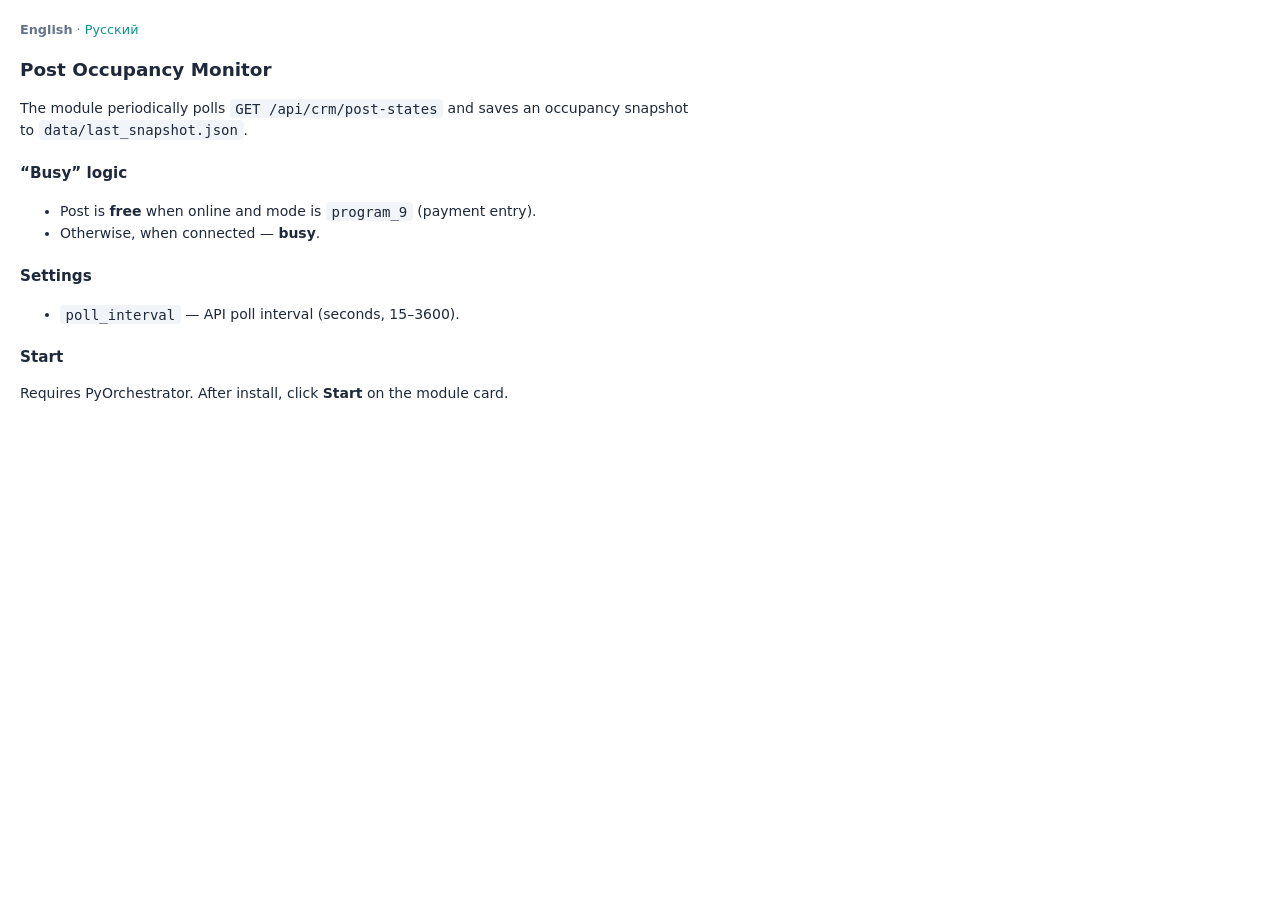
<file: ui/help.html>
<!DOCTYPE html>
<html lang="en">
<head>
  <meta charset="UTF-8" />
  <meta name="viewport" content="width=device-width, initial-scale=1" />
  <title>Help — Post Occupancy Monitor</title>
  <style>
    body { font-family: system-ui, sans-serif; line-height: 1.55; color: #1e293b; margin: 0; padding: 1.25rem; max-width: 42rem; }
    h1 { font-size: 1.15rem; margin: 0 0 0.75rem; }
    h2 { font-size: 0.95rem; margin: 1.25rem 0 0.5rem; }
    p, li { font-size: 0.875rem; }
    code { background: #f1f5f9; padding: 0.1rem 0.35rem; border-radius: 0.25rem; }
    .wm-help-lang { font-size: 0.8rem; margin: 0 0 1rem; color: #64748b; }
    .wm-help-lang a { color: #0d9488; text-decoration: none; }
  </style>
</head>
<body>
  <p class="wm-help-lang"><strong>English</strong> · <a href="help.ru.html">Русский</a></p>
  <h1>Post Occupancy Monitor</h1>
  <p>The module periodically polls <code>GET /api/crm/post-states</code> and saves an occupancy snapshot to <code>data/last_snapshot.json</code>.</p>
  <h2>“Busy” logic</h2>
  <ul>
    <li>Post is <strong>free</strong> when online and mode is <code>program_9</code> (payment entry).</li>
    <li>Otherwise, when connected — <strong>busy</strong>.</li>
  </ul>
  <h2>Settings</h2>
  <ul>
    <li><code>poll_interval</code> — API poll interval (seconds, 15–3600).</li>
  </ul>
  <h2>Start</h2>
  <p>Requires PyOrchestrator. After install, click <strong>Start</strong> on the module card.</p>
</body>
</html>
</file>
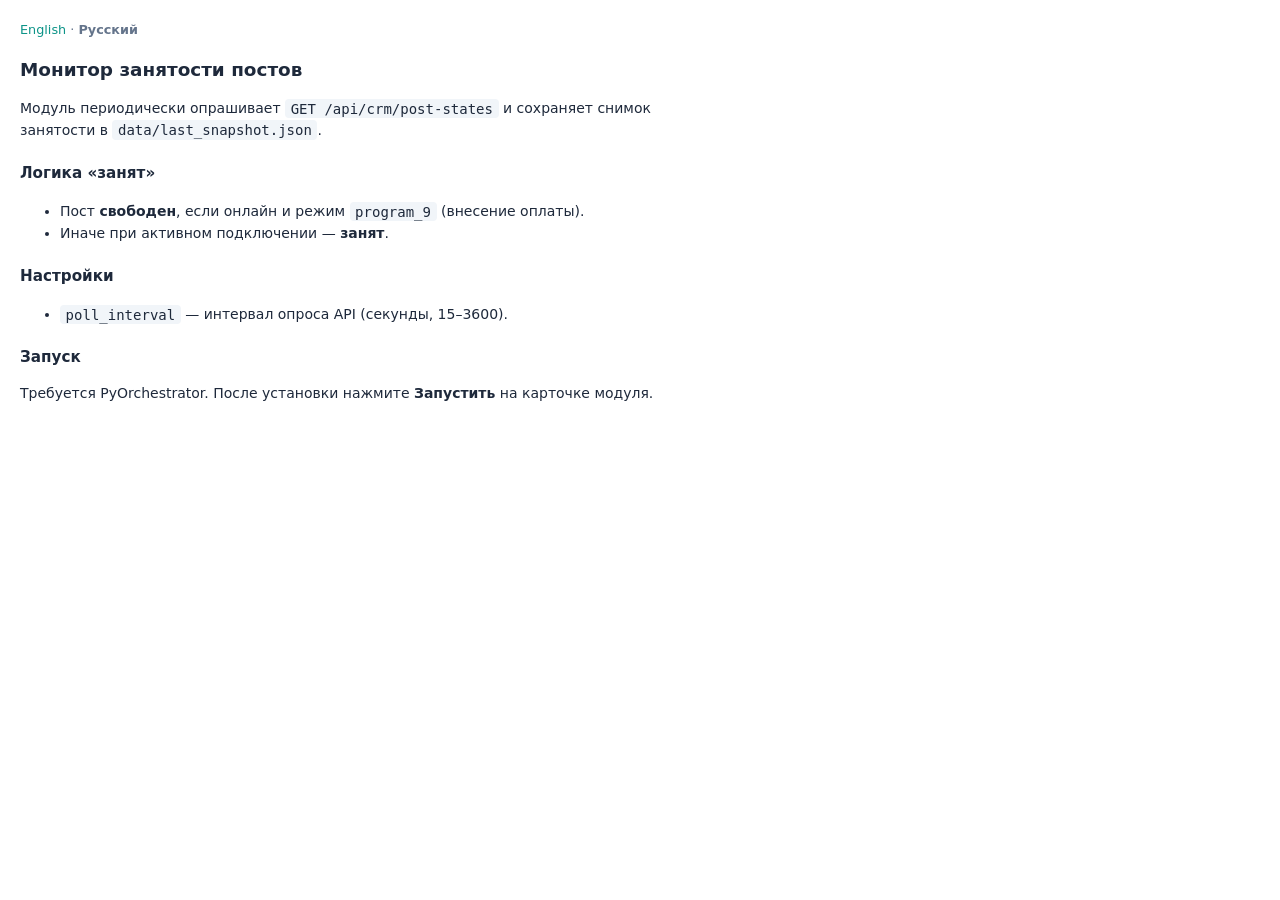
<file: ui/help.ru.html>
<!DOCTYPE html>
<html lang="ru">
<head>
  <meta charset="UTF-8" />
<meta name="viewport" content="width=device-width, initial-scale=1" />
  <title>Справка — Монитор занятости постов</title>
  <style>
    body { font-family: system-ui, sans-serif; line-height: 1.55; color: #1e293b; margin: 0; padding: 1.25rem; max-width: 42rem; }
    h1 { font-size: 1.15rem; margin: 0 0 0.75rem; }
    h2 { font-size: 0.95rem; margin: 1.25rem 0 0.5rem; }
    p, li { font-size: 0.875rem; }
    code { background: #f1f5f9; padding: 0.1rem 0.35rem; border-radius: 0.25rem; }
    .wm-help-lang { font-size: 0.8rem; margin: 0 0 1rem; color: #64748b; }
    .wm-help-lang a { color: #0d9488; text-decoration: none; }
  </style>
</head>
<body>
  <p class="wm-help-lang"><a href="help.html">English</a> · <strong>Русский</strong></p>
  <h1>Монитор занятости постов</h1>
  <p>Модуль периодически опрашивает <code>GET /api/crm/post-states</code> и сохраняет снимок занятости в <code>data/last_snapshot.json</code>.</p>
  <h2>Логика «занят»</h2>
  <ul>
    <li>Пост <strong>свободен</strong>, если онлайн и режим <code>program_9</code> (внесение оплаты).</li>
    <li>Иначе при активном подключении — <strong>занят</strong>.</li>
  </ul>
  <h2>Настройки</h2>
  <ul>
    <li><code>poll_interval</code> — интервал опроса API (секунды, 15–3600).</li>
  </ul>
  <h2>Запуск</h2>
  <p>Требуется PyOrchestrator. После установки нажмите <strong>Запустить</strong> на карточке модуля.</p>
</body>
</html>
</file>
